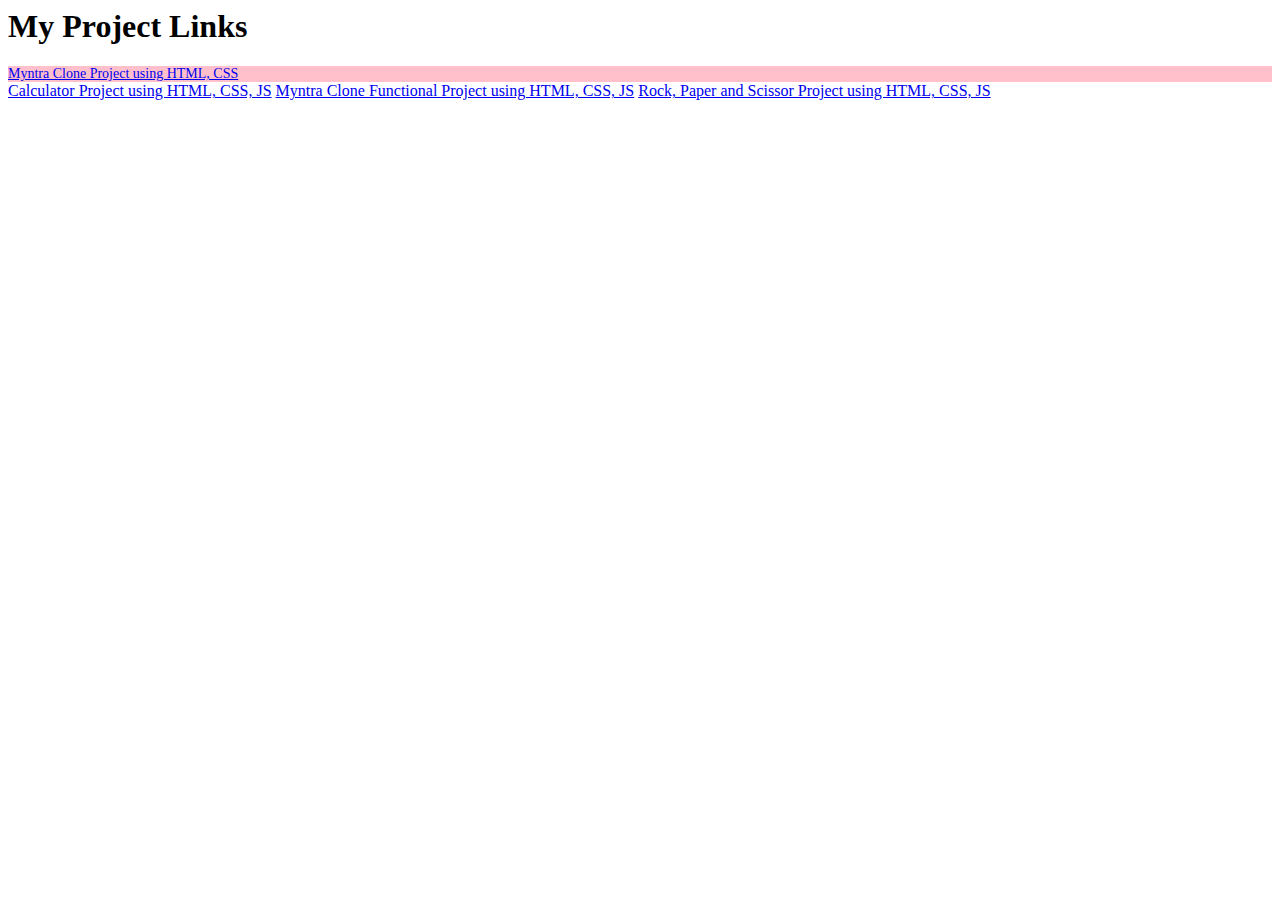
<file: index.html>
<html>
  <head>
    <title>Projects</title>
    <style>
      .project{
        text-decoration : none;
        font-size : 14px;
        font-weight : 700px;
        background-color : pink;
      }
        
    </style>
  </head>
  <body>
    <h1>My Project Links</h1>
    <div class="project">
    <a href="Myntra Clone/index.html">Myntra Clone Project using HTML, CSS</a>
    </div>
    <a href="calculator.html">Calculator Project using HTML, CSS, JS</a>
    <a href="Myntra Clone Functional Project/index.html">Myntra Clone Functional Project using HTML, CSS, JS</a>
    <a href="Rock Paper and Scissor Game/index.html">Rock, Paper and Scissor Project using HTML, CSS, JS</a>
    
  </body>
</html>
</file>
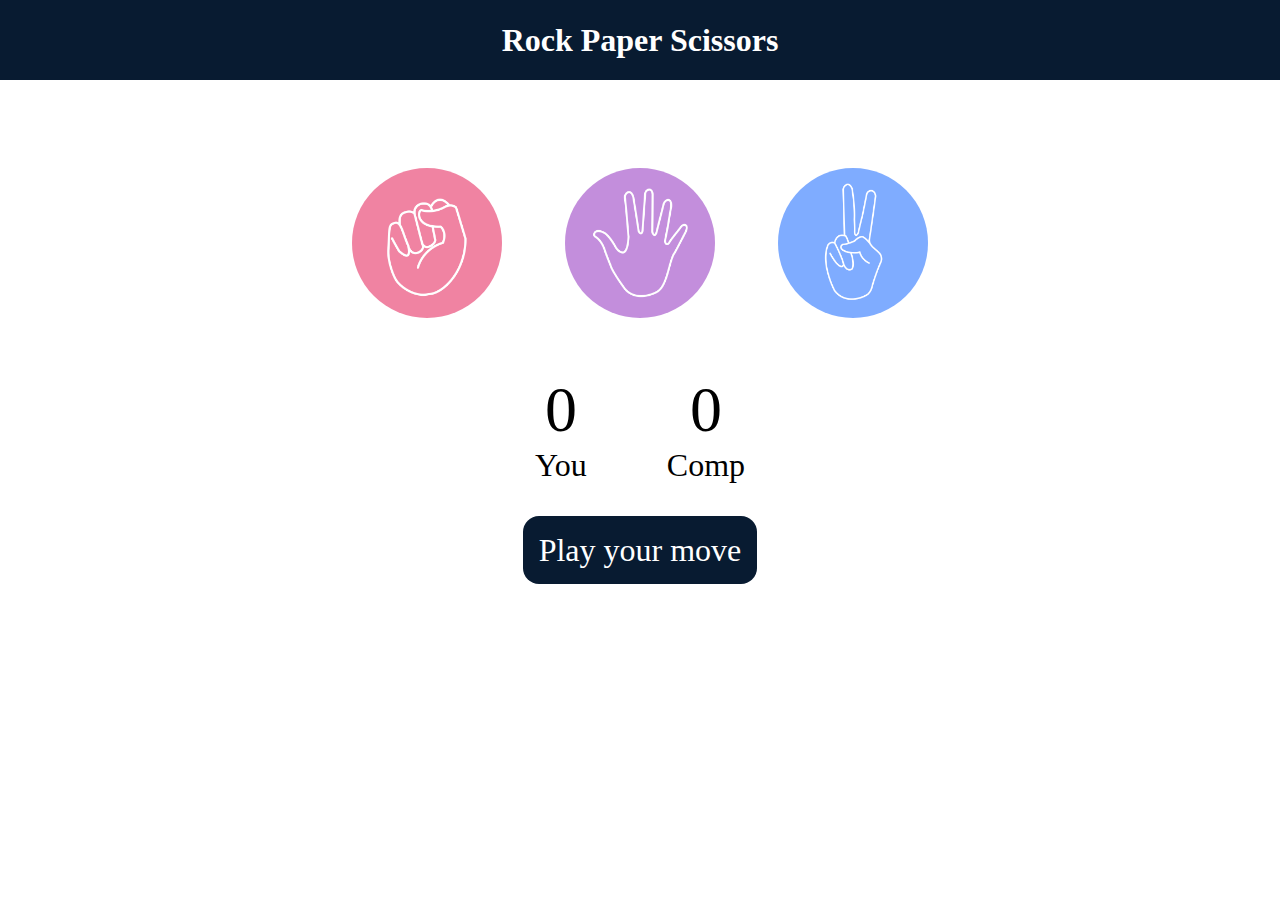
<file: Rock Paper and Scissor Game/index.html>
<!DOCTYPE html>
<html lang="en">
  <head>
    <meta charset="UTF-8" />
    <meta name="viewport" content="width=device-width, initial-scale=1.0" />
    <title>Rock Paper Scissors Game</title>
    <link rel="stylesheet" href="style.css" />
  </head>
  <body>
    <h1>Rock Paper Scissors</h1>
    <div class="choices">
      <div class="choice" id="rock">
        <img src="./images/rock.png" />
      </div>
      <div class="choice" id="paper">
        <img src="./images/paper.png" />
      </div>
      <div class="choice" id="scissors">
        <img src="./images/scissors.png" />
      </div>
    </div>

    <div class="score-board">
      <div class="score">
        <p id="user-score">0</p>
        <p>You</p>
      </div>
      <div class="score">
        <p id="comp-score">0</p>
        <p>Comp</p>
      </div>
    </div>

    <div class="msg-container">
      <p id="msg">Play your move</p>
    </div>
    <script src="app.js"></script>
  </body>
</html>
</file>
<file: Rock Paper and Scissor Game/style.css>
* {
    margin: 0;
    padding: 0;
    text-align: center;
  }
  
  h1 {
    background-color: #081b31;
    color: #fff;
    height: 5rem;
    line-height: 5rem;
  }
  
  .choice {
    height: 165px;
    width: 165px;
    border-radius: 50%;
    display: flex;
    justify-content: center;
    align-items: center;
  }
  
  .choice:hover {
    cursor: pointer;
    background-color: #081b31;
  }
  
  img {
    height: 150px;
    width: 150px;
    object-fit: cover;
    border-radius: 50%;
  }
  
  .choices {
    display: flex;
    justify-content: center;
    align-items: center;
    gap: 3rem;
    margin-top: 5rem;
  }
  
  .score-board {
    display: flex;
    justify-content: center;
    align-items: center;
    font-size: 2rem;
    margin-top: 3rem;
    gap: 5rem;
  }
  
  #user-score,
  #comp-score {
    font-size: 4rem;
  }
  
  .msg-container {
    margin-top: 3rem;
  }
  
  #msg {
    background-color: #081b31;
    color: #fff;
    font-size: 2rem;
    display: inline;
    padding: 1rem;
    border-radius: 1rem;
  }
  .change-color {
    background-color: indigo;
  }
</file>
